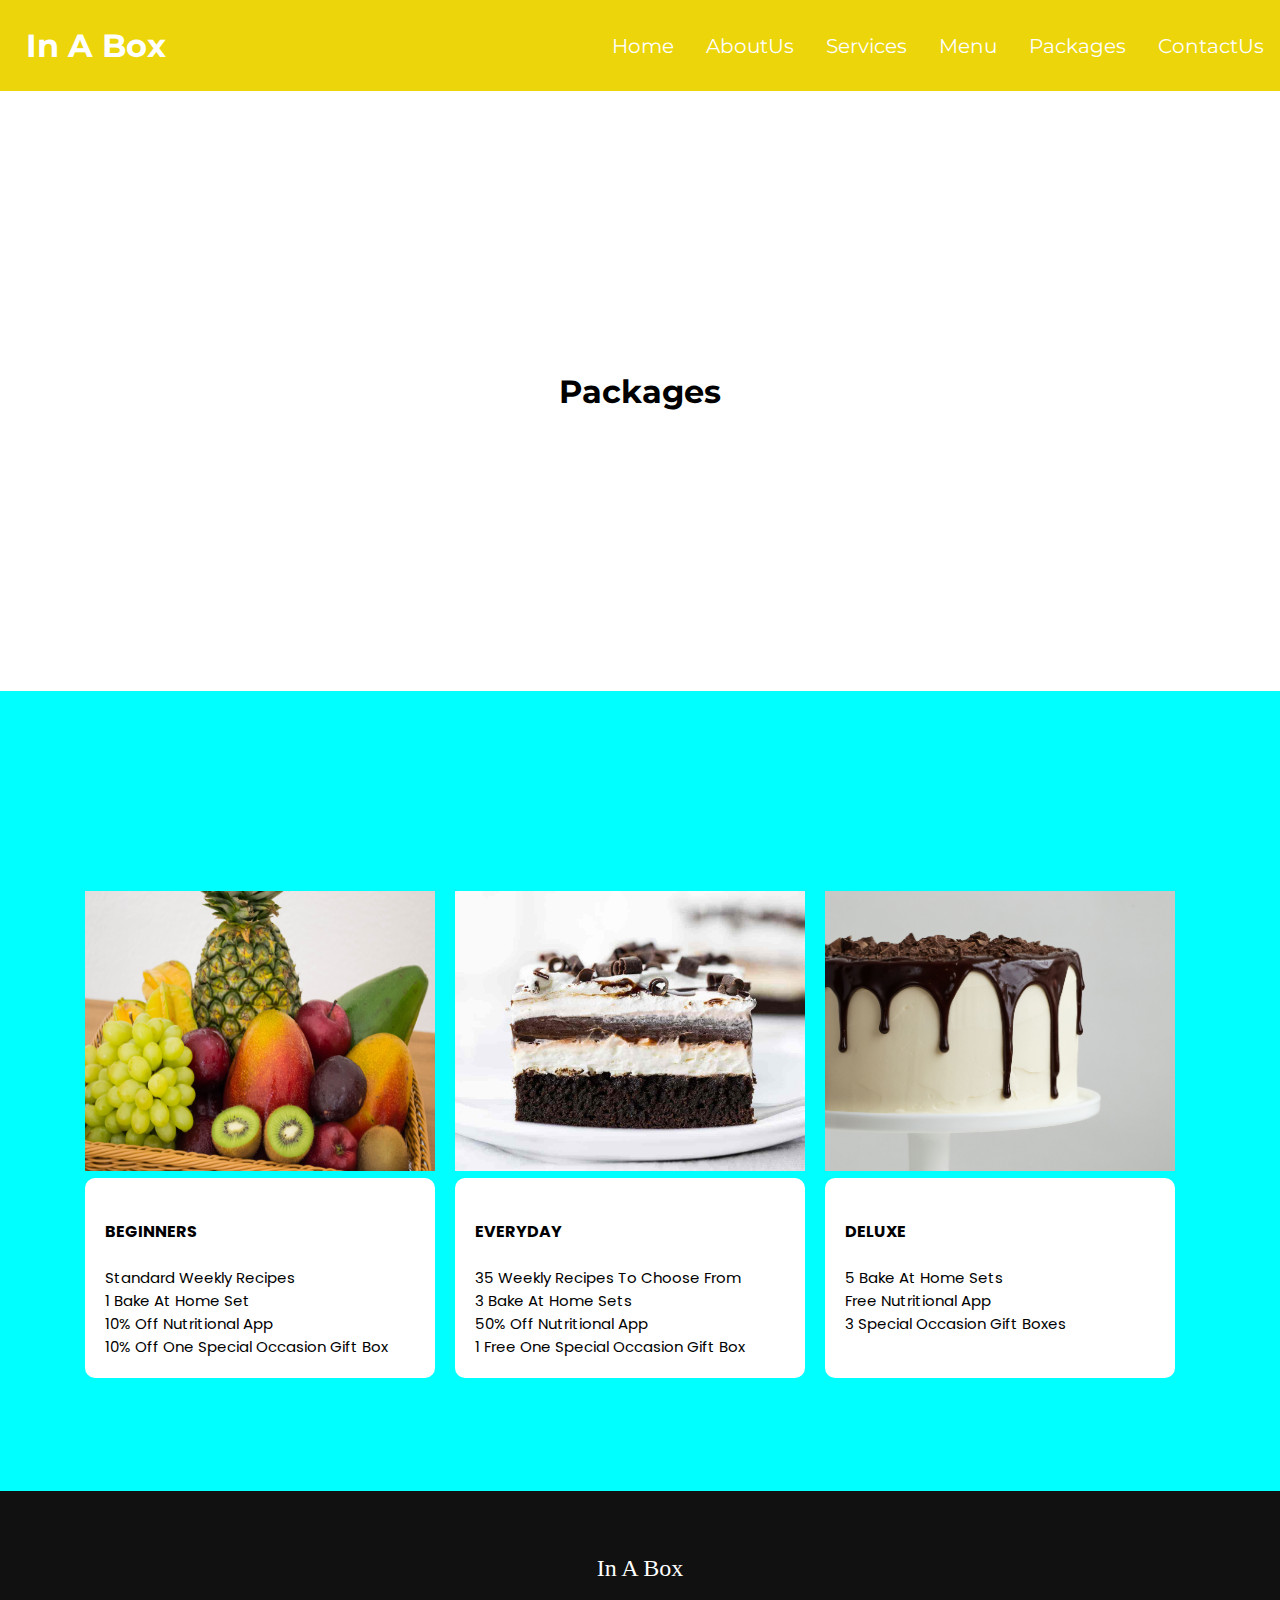
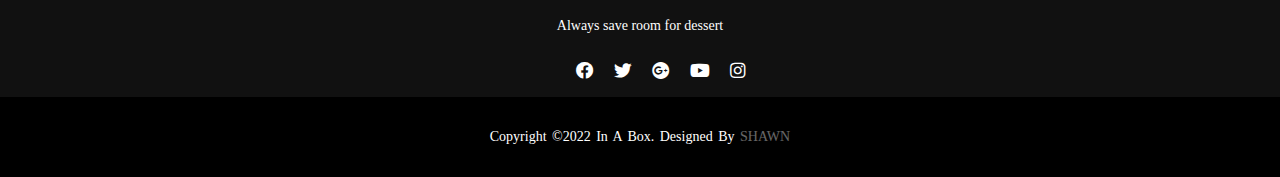
<file: pack.html>
<!DOCTYPE html>
<html lang="en">
<head>
    <meta charset="UTF-8">
    <meta http-equiv="X-UA-Compatible" content="IE=edge">
    <meta name="viewport" content="width=device-width, initial-scale=1.0">
    <link rel="stylesheet" type="text/css" href="https://cdnjs.cloudflare.com/ajax/libs/font-awesome/5.14.0/css/all.min.css">
    <link rel="stylesheet" href="pack.css">
    
    <title>Packages</title>
</head>
<body>
    <nav>
        <header>
            <h3><a href="index.html">In A Box</a></h3>
        </header>
        <a href="#" class="toggle">
            <span class="bar"></span>
            <span class="bar"></span>
            <span class="bar"></span>
        </a>
        <div class="nav-list">
            <ul>
                <li><a href="index.html">Home</a></li>
                <li><a href="about.html">AboutUs</a></li>
                <li><a href="service.html">Services</a></li>
                <li><a href="menu.html">Menu</a></li>
                <li><a href="pack.html">Packages</a></li>
                <li><a href="contact.html">ContactUs</a></li>
            </ul>
        </div>
    </nav>
    <div class="pack-header">
        <h1>Packages</h1>
    </div>
    <!-- <div class="pack-container">
        <div class="pack active">
            <h4 class="pack-title">
                Beginners
            </h4>

            <p class="pack-text">
                standard weekly recipes <br>
                1 bake at home set <br>
                10% off nutritional app <br>
                10% off one special occasion gift box
            </p>

            <button class="pack-toggle">
                <i class="fas fa-chevron-down"></i>
                <i class="fas fa-times"></i>
            </button>
        </div>
        <div class="pack">
            <h4 class="pack-title">
                Everyday
            </h4>

            <p class="pack-text">
                35 weekly recipes to choose from <br>
                3 bake at home sets <br>
                50% off nutritional app <br>
                1 free one special occasion gift box 
            </p>

            <button class="pack-toggle">
                <i class="fas fa-chevron-down"></i>
                <i class="fas fa-times"></i>
            </button>
        </div>
        <div class="pack">
            <h4 class="pack-title">
                Deluxe
            </h4>

            <p class="pack-text">
                50 weekly recipes to chosse from <br>
                5 bake at home sets <br>
                Free nutritional app <br>
                3 special occasion gift boxes 
            </p>

            <button class="pack-toggle">
                <i class="fas fa-chevron-down"></i>
                <i class="fas fa-times"></i>
            </button>
        </div>
    </div> -->

    <div class="pack-container">
        <div class="pack-content">
            <div class="pack-option">
                <div class="pack-image">
                        <img src="Images/fresh fruits 2.jpg">
                    </div>
                    <div class="pack-menu">
                        <h4 class="pack-title">
                            Beginners
                        </h4>
                        <p class="pack-text">
                            standard weekly recipes <br>
                            1 bake at home set <br>
                            10% off nutritional app <br>
                            10% off one special occasion gift box
                        </p>    
                    </div>
                </div>
                <div class="pack-option">
                    <div class="pack-image">
                        <img src="Images/brownie pudding.jpg">
                    </div>
                    <div class="pack-menu">
                        <h4 class="pack-title">
                            Everyday
                        </h4>
                        <p class="pack-text">    
                            35 weekly recipes to choose from <br>
                            3 bake at home sets <br>
                            50% off nutritional app <br>
                            1 free one special occasion gift box 
                        </p> 
                    </div>    
                </div>
                <div class="pack-option">
                    <div class="pack-image">
                        <img src="Images/chocolate cake.jpg">
                    </div>
                    <div class="pack-menu">
                        <h4 class="pack-title">
                            Deluxe
                        </h4>
                        <p class="pack-text"
                            50 weekly recipes to chosse from <br>
                            5 bake at home sets <br>
                            Free nutritional app <br>
                            3 special occasion gift boxes 
                        </p>    
                    </div>
                </div>
            </div>
        </div>    
    </div>
    <footer>
		<div class="footer-content">
			<h3>In A Box</h3>
			<p>Always save room for dessert</p>
			<ul class="socials">
				<li><a href=""><i class="fab fa-facebook"></i></a></li>
				<li><a href=""><i class="fab fa-twitter"></i></a></li>
				<li><a href=""><i class="fab fa-google-plus"></i></a></li>
				<li><a href=""><i class="fab fa-youtube"></i></a></li>
				<li><a href=""><i class="fab fa-instagram"></i></a></li>

			</ul>
			<div class="footer-bottom">
				<p>copyright &copy;2022 In A Box. designed by <span>Shawn</span></p>
			</div>
		</div>
	</footer> 
    <script src="script.js"></script>
</body>
</html>
</file>
<file: pack.css>
@import url('https://fonts.googleapis.com/css2?family=Montserrat&display=swap');
@import url('https://fonts.googleapis.com/css2?family=Poppins&display=swap');


*{
    box-sizing: border-box;
}

body{
    margin: 0;
    padding: 0;
    
    
}

nav{
    font-family: 'Montserrat', sans-serif;
    width: 100%;
    display: flex;
    justify-content: space-between;
    align-items: center;
    background-color: rgb(236, 213, 11);
    color: #fff;
    transition: 0.5s ease;
}
 
nav header h3{
    font-size: 2rem;
    margin: 10px;
    padding: 1rem;
}

nav header h3 a{
    text-decoration: none;
    color: #fff;
}

nav .nav-list ul{
    display: flex;
}

nav .nav-list li{
    list-style: none;
}

nav .nav-list li a{
    text-decoration: none;
    color: white;
    padding: 1rem;
    font-size: 20px;
    display: block;
}

nav .nav-list li:hover{
    background-color: rgba(176, 170, 11, 0.846);
}

nav a.toggle{
    position: absolute;
    top: 35px;
    right: 1rem;
    display: none;
    align-items: center;
    flex-direction: column;
    justify-content: space-between;
    width: 30px;
    height: 21px;
    transition: 5s ease;
}

nav .toggle .bar{
    height: 3px;
    width: 100%;
    background-color: #fff;
    border-radius: 10px;
}

@media (max-width: 800px){
    nav a.toggle{
        transition: 0.5s ease-in-out;
        display: flex;

    }

    nav .nav-list{
        display: none;
        width: 100%;
        transition: .5s ease;
    }

    nav{
        flex-direction: column;
        align-items: flex-start;
    }

    nav .nav-list ul{
        width: 100%;
        flex-direction: column;
        transition: 0.5s ease;
    }

    nav .nav-list li a{
        padding: 1rem;
    }

    nav .nav-list.active{
        display: flex;
    }
}

.pack-header{
    display: flex;
    align-items: center;
    justify-content: center;
    width: 100%;
    height: 600px;
    background: url('images/dry candy two.jpg') margin;
    background-size: cover;
    background-repeat: no-repeat;
    animation: slide 16s infinite ease;
}

@keyframes slide {
    25%{
        background: url('images/dounuts.jpg') no-repeat;
        background-size: cover;
    }
    50%{
        background: url('images/cupcakes\ \(1\).jpg') no-repeat;
        background-size: cover;
    }
    75%{
        background: url('images/cupcakes\ \(3\).jpg') no-repeat;
        background-size: cover;
    }
    100%{
        background: url('images/cupcakes\ \(6\).jpg') no-repeat;
        background-size: cover;
    }
}


.pack-header h1{
    text-align: center;
    font-family: 'Montserrat', sans-serif;
}
/* 
.pack-container{
    width: 100%;
    height: 350px;
    font-family: 'Montserratt', sans-serif;
    display: flex;
    align-items: center;
    justify-content: center;
    align-items: center;
    padding: 40px 0;
    flex-wrap: wrap;

}

.pack{
    display: flex;
    align-items: center;
    justify-content: space-between;
    width: 350px;
    background: transparent;
    border: 1px solid #9fa4a8;
    border-radius: 10px;
    padding: 30px;
    transition: 0.3s ease;
    margin: 0 20px;
    gap: 20px;
}

.pack.active{
    background-color: #fff;

    box-shadow: 0 3px 6px rgba(0, 0, 0, 0.1), 0 3px 6px rgba(0, 0, 0, 0.1);    
}

.pack.active{
    display: block;
}
.pack-title{
    margin: 0 35px 0 0;
}

.pack-text{
    display: none;
    margin: 30px 0 0;
}

.pack-toggle{
    background-color: transparent;
    border: 0;
    border-radius: 50%;
    cursor: pointer;
    display: flex;
    align-items: center;
    justify-content: center;
    font-size: 16px;
    padding: 0;
}

.pack-toggle .fa-times{
    display: none;
} */

.pack-image img{
    width: 350px;
    height: 280px;
}
.pack-container{
    width: 100%;
    height: 800px;
    background: aqua;
    padding: 20px;
    display: flex;
    align-items: center;
    justify-content: center;
    font-family: 'Poppins', sans-serif;
}

.pack-content{
    display: flex;
    align-items: center;
    justify-content: center;
    
}

 .pack-option{
    margin-right: 20px;
    height: 400px;
} 

.pack-menu{
    background: white;
    padding: 20px;
    border-radius: 10px;
    height: 200px;
}

.pack-title{
    font-size: 16px;
    text-transform: uppercase;
    font-weight: bold;
}

.pack-text{
    font-size: 15px;
    text-transform: capitalize;

}
footer{
	bottom: 0;
	left: 0;
	right: 0;
	background: #111;
	width: 100vw;
	height: auto;
	padding-top: 40px;
	color: #fff;
}
.footer-content{
	display: flex;
	align-items: center;
	justify-content: center;
	flex-direction: column;
	text-align: center;
}
.footer-content h3{
	font-size: 1.5rem;
	font-weight: 500;
	text-transform: capitalize;
}

.footer-content p{
	max-width: 500px;
	margin: 10px auto;
	line-height: 20px;
	font-size: 14px;
}

.socials{
	list-style: none;
	display: flex;
	align-items: center;
	justify-content: center;
	
}

.socials li{
	margin: 0 10px;
}
.socials a{
	text-decoration: none;
	color: #fff;
	transition: color .4s ease;
}
.socials a i{
	font-size: 1.1rem;
}
.socials a:hover i{
	color: aqua;
}

.footer-bottom{
	background: #000;
	width: 100vw;
	padding: 20px 0;
	text-align: center;
}

.footer-bottom p{
	font-size: 14px;
	word-spacing: 2px;
	text-transform: capitalize;
}

.footer-bottom span{
	text-transform: uppercase;
	opacity: .4;
	font-weight: 200;
}
</file>
